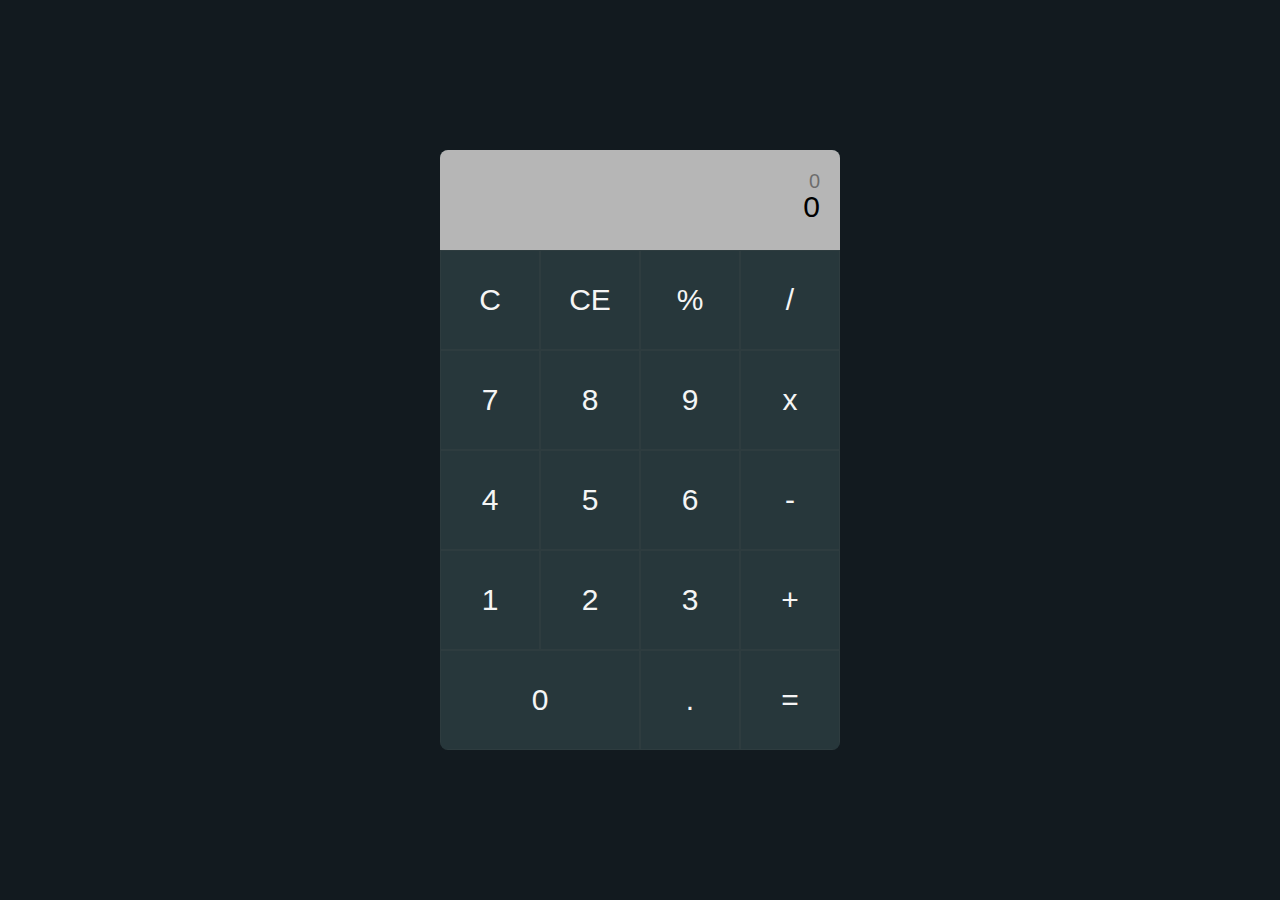
<file: afzalshox.html>
<!DOCTYPE html>
<html lang="en">

<head>
  <meta charset="UTF-8">
  <meta http-equiv="X-UA-Compatible" content="IE=edge">
  <meta name="viewport" content="width=device-width, initial-scale=1.0">
  <title>Jadval</title>
  <link rel="stylesheet" href="./steyle.css">
  <link rel="stylesheet" href="./main.css">
  <link rel="stylesheet" href="https://cdnjs.cloudflare.com/ajax/libs/font-awesome/5.15.4/css/all.min.css" integrity="sha512-1ycn6IcaQQ40/MKBW2W4Rhis/DbILU74C1vSrLJxCq57o941Ym01SwNsOMqvEBFlcgUa6xLiPY/NS5R+E6ztJQ==" crossorigin="anonymous" referrerpolicy="no-referrer" />

  <!--


 <h1>
<a href="https://www.google.com" title="bu tugma googie uchun">google</a>
<a href="index.html"title>="bu tugma index uchun">index</a>

<h2 id="past">
   
<a href="#tepa">pasga</a>
Lorem ipsum, dolor sit amet consectetur adipisicing elit. Nam ea quam reiciendis. Error obcaecati non alias eius libero officia ipsam consequuntur laudantium, asperiores, explicabo quam tempora corrupti possimus eaque fugiat! Quasi odio aspernatur a officia temporibus! Nam, sint iusto qui eum, alias ipsa amet quisquam, animi vel harum ab error id quasi reprehenderit mollitia repellat tempore doloribus dicta sapiente. Aspernatur rem, dolore nam eaque doloribus accusamus odio quis ea alias debitis soluta blanditiis aut dicta quas aperiam magnam fuga magni dolores! Quasi repudiandae earum ducimus? Quidem incidunt suscipit recusandae facere eum nobis molestias repellendus ea. Fugit hic atque veritatis delectus minima. Reiciendis culpa quod voluptatum nulla voluptates ipsa animi itaque rem recusandae reprehenderit rerum iure exercitationem, voluptate labore ipsam dignissimos. Dolores, quae quis voluptatibus voluptatum ipsa est aliquid praesentium porro temporibus voluptate ipsam expedita? Amet quas molestiae distinctio consequuntur nemo voluptatem sit nostrum repudiandae totam sequi quae voluptatibus, accusantium voluptate aliquid possimus aut vitae repellendus repellat delectus quam dolores est quos. Eveniet laudantium veritatis sapiente cupiditate soluta reiciendis, sequi earum, amet officiis commodi provident voluptatem. Numquam optio mollitia earum hic minima aut eveniet in qui cupiditate quos possimus, culpa porro quis cum, rerum nostrum asperiores modi perferendis animi labore reiciendis amet omnis totam a. Ex ratione porro nulla odio. Rem, aliquam magnam quae quaerat mollitia voluptatum quia. Quisquam quasi sit accusamus ex tempore? Perferendis eos vel vitae voluptates dolore repellendus veritatis blanditiis molestias, minus et beatae commodi deserunt reprehenderit tempora voluptas iure? Possimus, placeat nostrum error voluptate, recusandae quod quae iure, architecto nulla saepe doloremque dolore cumque molestiae nobis fuga? Ipsa possimus cupiditate itaque labore autem. Officia minima molestias odit consequuntur labore exercitationem perspiciatis ut vero, sapiente quos aut, laboriosam accusamus. Rem ullam illo, quia dignissimos mollitia delectus, possimus libero distinctio at error neque, reiciendis dolores adipisci dicta molestias eligendi? Et inventore, enim iusto obcaecati aspernatur eos tempore, nesciunt beatae ratione facere, facilis sapiente dicta quae. Doloribus recusandae dignissimos debitis reiciendis fugit iste sint ab quo sed quam repellat quibusdam officiis veritatis ex id esse vero, corrupti dolorem. Modi velit eveniet molestiae odit animi impedit illo repellendus minus ipsum, officia, dicta fuga reiciendis nesciunt quasi, numquam laboriosam nihil distinctio! Deserunt iusto nemo fugiat enim vitae exercitationem architecto qui doloribus sit aperiam beatae natus sequi, veniam sunt. Quis, facilis vero? Qui commodi temporibus rerum, quo culpa laboriosam veritatis amet delectus voluptatum distinctio animi voluptas voluptate maiores adipisci aliquam doloremque illum provident placeat necessitatibus nam a suscipit quae et. Numquam ipsum ut est suscipit non saepe dolores dicta, facilis corporis voluptatum. Pariatur dolores, cum nemo minima laudantium ab commodi maxime eum asperiores distinctio qui sint, rerum nisi ipsam fugit? Dignissimos necessitatibus minus cupiditate ad eius possimus, fuga, accusantium deleniti totam rem, magni facilis doloremque qui molestiae officiis illo voluptatibus! Porro reprehenderit inventore temporibus doloribus rerum explicabo mollitia quia nobis sit eligendi aspernatur ab aut ipsam, est asperiores ratione cum eius officia tenetur voluptatum a. Sint quae alias, provident asperiores amet ratione placeat quidem officiis nostrum beatae dolorum repudiandae consequatur, libero exercitationem adipisci!
</h2>





<h2>
Lorem ipsum dolor sit amet, consectetur adipisicing elit. Ipsa accusantium laudantium commodi? At magnam, aliquam facilis ullam quia voluptatem ab explicabo eligendi deserunt, incidunt repellendus voluptate autem veniam? Aliquam nam eligendi qui obcaecati non facilis laborum sequi vel aut, itaque ex. Quibusdam, facere tempore? Sint, quasi error itaque iste illo accusamus consectetur maiores possimus placeat at. Itaque minima, minus repudiandae cupiditate doloribus at alias perferendis exercitationem, architecto officia magni, ipsum esse maiores quasi beatae? Sed inventore est ab! Suscipit, tempore labore at illum blanditiis eaque aliquid delectus consequatur sequi, asperiores repellat corporis dignissimos animi quis doloribus earum quod aliquam eum quaerat officiis. Dolores vero officia culpa, minus nemo hic saepe quod velit ut facere similique nesciunt inventore ducimus optio minima voluptatem! Quibusdam beatae molestias sequi odio eaque, ratione quis blanditiis natus laudantium, delectus amet fuga debitis autem atque, illo quasi incidunt aut? Nesciunt id ad nemo temporibus voluptatem tempora natus corrupti distinctio possimus doloremque. Debitis placeat voluptatibus distinctio labore quia, adipisci, sunt ab in ipsa exercitationem consectetur harum recusandae ex vitae blanditiis voluptas vel repellendus. Ad, ea quas cupiditate facere maiores explicabo eaque tempora itaque vitae ipsam nihil officiis molestias rerum placeat consectetur veritatis animi. Vel similique quam hic aut saepe, cum veritatis natus voluptatibus laudantium eveniet ducimus dolorum mollitia sed commodi ab harum quisquam! Quos, sint dolor odit sit tempore ullam totam commodi neque cum ducimus ea explicabo voluptatum ipsum, nostrum labore eos. Ex laudantium possimus consequuntur unde aspernatur recusandae corrupti similique doloribus voluptates necessitatibus illo sunt sed assumenda voluptatem dolore debitis, ipsam minus esse blanditiis in consequatur asperiores. Ex dolores unde, deleniti dolore voluptas voluptatibus! Itaque provident, nihil placeat voluptatem quae modi dolorum ullam officia fugit accusamus repellendus aliquam, mollitia illo odit laboriosam recusandae dolorem adipisci aspernatur. Culpa asperiores dicta cumque impedit quod ea, voluptate numquam harum obcaecati sed quibusdam odio commodi, assumenda minus non iure perferendis consectetur nobis, cum quisquam. Deleniti minus quos ullam ratione quasi tempora, ab natus earum nemo non fugiat explicabo molestiae voluptatum consectetur quam, recusandae odio qui incidunt iste fuga? Nulla illo, labore veritatis laboriosam cum quibusdam architecto magni doloremque, voluptates, assumenda illum quis dolores minus maxime dicta accusamus aliquam rem fugit magnam enim quod? Maxime at impedit mollitia deserunt illum nulla. Non distinctio aspernatur quod alias nemo, aperiam obcaecati dolore dolorem hic repellendus esse, ullam vel voluptatem, impedit temporibus nisi neque magnam debitis similique officiis ratione. Corporis commodi, nihil aliquid accusamus, quo consectetur saepe quisquam culpa sint ex provident? Doloremque itaque magnam id unde cupiditate fuga, dolor veniam ducimus inventore libero odit corporis modi rerum officiis deserunt quasi! Aut atque, tempore vitae consectetur totam possimus perspiciatis odit, sapiente rem ipsa fugiat dolore debitis pariatur modi odio repellendus vero nemo non iure reiciendis? Cupiditate officiis esse, nam maiores quaerat quos rerum facilis, in expedita, iure a ducimus quia velit reprehenderit qui optio delectus ipsam nostrum. Vel asperiores quaerat, dolores corrupti eveniet dolore vero rerum, cum expedita voluptate fugit laudantium error ut. Earum distinctio labore eaque, tenetur perspiciatis voluptatem minima fugit consequatur voluptatibus laudantium. ipsum dolor sit amet consectetur adipisicing elit. Laborum voluptate consequatur iure expedita quaerat voluptas labore facilis impedit necessitatibus accusantium, amet, laudantium, nihil molestias veniam hic! Inventore eligendi maiores similique?
<h2 id="tepa">
<a href="#past">tepaga</a>
</h2>

<table border="1" width="500" height="300" bgcolor="white">

    <tr>
  <th>T/R</th>      
<th colspan="4">  Ismingiz familiya kasbi </th>



    </tr>
    <tr>
  <td ></td> </td> 
<td>afzalshox</td>
<td>kodirov</td>
<td>pragramis</td>
   </tr> 

    <tr>
<td>2</td>
 <td>asadbek</td>
 <td>azimov</td>
 <td></td>
 
  </tr> 

  <tr>
      <td></td>
 <td>3</td>
 <td>farux</td>
 <td>narzuivaef</td>

 </tr> 
  <tr>



</table>



<link rel="stylesheet" href="./steyle.css">


<h2>Afzalshox</h2>
<img src="./230116055_295774.jpg">


<video width="1210"height="1220"controls>
<source src="4_5775137069152076271.mp4" > 
</video>




  


<h1>afzalshox</h1>
<label for="ha">ha</label>
<input type="radio"name="rang"id="ha"><br>






<label for="yoq">yoq</label>
<input type="radio"name="rang"id="yoq"><br>


<label for="haa">haa</label>
<input type="checkbox"name="rang"id="haa"><br>


<label for="yoqq">yoqq</label>
<input type="checkbox"name="rang"id="yoqq">



<div class="box">
<h1>afzalshox </h1>

<h1 class="box-intem">asadbek</h1>

<h1 class="box-intem2">farux</h1>

<h1 class="box-intem3">Ser<span>quyosh</span></h1>
</div>
<div class="sinf">
<h3>welcome</h3>
<p>afzalshox</p>
Lorem ipsum dolor sit amet consectetur, adipisicing elit. Nam aut quas officiis quo? Expedita tenetur suscipit rerum ipsum officiis neque exercitationem ipsam illum harum. Voluptate minus possimus non vel consequuntur quidem dolorem ipsam architecto? Natus temporibus illum nam! Cumque minus, et sed aspernatur pariatur veritatis itaque rerum dolorem laboriosam, quibusdam placeat quia tenetur veniam sequi aliquam libero quisquam est quas nulla temporibus dolorum! Cum blanditiis quibusdam fugit ducimus? Veritatis debitis eum est ex dolores facilis. Ab impedit aliquid quibusdam cupiditate architecto quasi porro, dolore debitis esse deserunt, voluptatum asperiores quidem. Aliquam eius distinctio porro reiciendis. Iste excepturi autem pariatur ut nemo eaque et repudiandae non. Omnis accusantium maxime unde, dicta, velit explicabo quam sapiente blanditiis expedita iure debitis tempore. Quisquam fuga similique accusantium id non quia voluptatum. Ea voluptates minima earum sunt eligendi? Assumenda minima ad eaque sint consequuntur non, atque dignissimos, molestias nam ab error! Cumque, temporibus incidunt consequuntur ab impedit voluptates culpa et, excepturi, eveniet quasi laboriosam! Eos quasi repudiandae laudantium at enim asperiores aliquid excepturi repellat dolorem! Fugit ipsam, itaque atque laudantium nobis necessitatibus tenetur sit culpa cum possimus molestiae maxime incidunt temporibus minima optio eos minus dolorum iusto nostrum hic sapiente quaerat aliquid excepturi fugiat! Sed? ipsum dolor sit amet consectetur adipisicing elit. Laudantium cupiditate harum ut laboriosam? Debitis maxime aperiam nam culpa incidunt nemo modi quam autem velit quae, voluptatem suscipit, facere corporis vero?
</div>
<span>salom</span>





<div class="sinf">

  <h1>welcome</h1>
  <p>Afzalshox</p>
  <a href="#tepa">past</a>
  <h1 id="past"><span> welcome</span></h1><i> Lorem ipsum dolor sit amet consectetur adipisicing elit. Nobis incidunt alias excepturi nulla, modi odio doloribus eos quibusdam! Doloribus, possimus! Doloremque ratione sapiente facilis dolor laborum. Sapiente explicabo, ea quis quibusdam vitae vero in perferendis quas illum corporis inventore! Minima architecto nihil voluptatibus pariatur hic dicta neque facilis vel obcaecati, error nostrum autem quasi. Esse cumque, nisi tenetur error, suscipit iste explicabo minus placeat aperiam accusamus numquam quisquam aliquid dolore doloribus adipisci earum veniam fugiat impedit mollitia distinctio id officiis saepe? Hic repellendus corporis nemo perspiciatis quod cumque eum modi! Natus eum, rerum nihil, autem velit ad laboriosam sint blanditiis vel, labore harum adipisci nesciunt a voluptates fugit iste odit dolor! Commodi distinctio ullam natus, ad dolores, perspiciatis deserunt, adipisci magnam amet molestiae nam impedit atque corrupti? Odit exercitationem at tempora magnam doloremque in vero id ex labore, ab quibusdam totam voluptatibus neque nostrum recusandae molestias ipsum accusamus tempore quaerat debitis fuga obcaecati omnis velit quisquam! Id molestias repellendus sint, facere itaque ipsa! Iure, id facilis cupiditate impedit ullam ipsum totam. Commodi laborum mollitia dicta iure numquam at sint nostrum neque velit accusantium perferendis officia, officiis provident ipsa eveniet esse iste sunt error pariatur voluptatum cumque! Aperiam ut itaque voluptas cumque ab perferendis quae nostrum quasi possimus at molestiae odio accusamus ducimus, eos aliquid vero. Autem qui, itaque vitae similique eum voluptatum beatae placeat eos officia necessitatibus ipsa doloribus est nostrum aliquam odio facilis consequatur nam, unde numquam eaque repudiandae cupiditate! Sunt officiis dolorem laborum necessitatibus mollitia eum iusto dicta veniam architecto, inventore voluptatibus totam similique aspernatur excepturi autem quo. Nemo tempora, optio eligendi esse, ea blanditiis dolore a rem quisquam deleniti iure expedita? Ullam obcaecati molestiae similique accusamus necessitatibus ab nostrum accusantium quasi. Ipsam saepe expedita neque suscipit distinctio error. Non iusto porro perspiciatis sit, minus est aut aspernatur, sint nulla at, ipsum maiores quidem cum consequatur rem sunt adipisci officiis incidunt odio minima? Consequatur autem non dolorum recusandae adipisci nostrum illo hic aliquam ipsa officia explicabo illum, consectetur sapiente. Vel illo illum ea mollitia, doloremque tempora, incidunt omnis deserunt itaque eum, nesciunt non beatae dicta hic corporis saepe consectetur architecto! Suscipit repudiandae, libero nisi illo, repellendus delectus dicta dolores aperiam iusto eaque sunt sed maxime dolorum doloremque at quibusdam recusandae blanditiis quam temporibus nemo quos repellat laudantium. Eius veniam deleniti culpa aperiam suscipit, tempore voluptates ab. Beatae, at perferendis quaerat veritatis et ducimus, quisquam molestiae assumenda ex fuga natus asperiores ut iste aliquid nesciunt perspiciatis, expedita dicta placeat nemo illum cumque quidem ratione consequuntur. Nam placeat accusantium, iusto quas nulla sapiente, error id voluptatibus at dolor deserunt eos tempora vitae! Sint facere vero ex mollitia ullam? Animi quidem minima unde numquam odio voluptatum cumque, perferendis necessitatibus accusantium eum qui dolorem vel ullam nemo alias blanditiis aliquid quaerat beatae delectus! Aut sequi reprehenderit ullam minus quisquam nulla fuga voluptatum? Sequi voluptatum debitis sunt consequatur praesentium ea laboriosam voluptates repudiandae sint voluptas illo modi a commodi doloribus totam quaerat, provident aliquam facere fugiat numquam odit ipsum soluta error. Veniam neque aliquid doloremque, molestias laboriosam pariatur mollitia, amet non repellendus iure qui dolores consequatur magnam! Facilis quibusdam ipsa earum nesciunt dignissimos tempore vel similique quos, ut hic omnis fuga commodi expedita a unde et libero! Repudiandae adipisci minus consequatur commodi necessitatibus fuga laborum. Tempora, inventore reprehenderit officiis vel nobis debitis! 
<a href="#past">tepa</a>
<h1 id="tepa"></h1>


</div>

-->
<!-- afzalshox
<div>

</div>

  <div class="content">
    


      <div class="box">afzalshox</div>
      <div class="box2">asadbek</div>
      <div class="box3">uchquraka</div>

  </div>  -->
<!-- meniki abu
  <div class="content">
<div class="box"></div>


</div> -->
<!--  <div class="content">
  <div class="box"></div>
  
  
  </div>
     -->
<!--     
<div>
  <i class="fab fa-apple"></i>
      


</div>

<a href="http://google.com"><i class="fab fa-google"></i></a>

<a href="https://t.me/MIT_ProWeb"><i class="fab fa-telegram"></i></a>

-->
 <!--rang rang
 <div class="content"></div>
<div class="content1"></div>
<div class="content2"></div> -->
<!-- rasm chala
<div class="content">
  <i class="fas fa-camera-retro"></i>
  <div class="box">
<h1>Canon canonet</h1>
<i class="fas fa-star"></i>
<i class="fas fa-star"></i>
<i class="fas fa-star"></i>
<i class="fas fa-star"></i>

<i class="fas fa-star-half"></i>
<p>Lorem ipsum, dolor sit amet consectetur adipisicing elit. Inventore debitis ipsam sit iusto. Exercitationem.</p>
<div class="box1">$50</div>
<bottom>buy nov</bottom>


</div> 


  </div>
-->
<!-- rang barang
<div class="content">
  <div class="box"></div>
<div class="box"></div>
<div class="box"></div>



 

</div>


<h1>Lorem ipsum, dolor sit amet consectetur adipisicing elit. Doloremque officia perferendis alias culpa sit numquam aut quo qui soluta neque, libero ducimus maxime. Fugit iure culpa sint deleniti soluta distinctio id labore. Voluptas quaerat assumenda esse, tenetur ipsam ipsum iusto earum! Animi eos sunt sapiente sit velit corrupti dicta, sed qui veniam expedita est earum! Doloribus sed assumenda voluptates placeat ipsa ut laudantium cum nulla tenetur ad voluptatum eius doloremque unde sit incidunt ipsam dolorum eaque vero saepe odit rem minima, voluptate eos perferendis! Assumenda debitis quisquam numquam nesciunt quas praesentium magni a deleniti? Tenetur iste cupiditate ut, temporibus quos deserunt cum error ipsam excepturi rem suscipit blanditiis voluptate eaque perferendis veniam. Quaerat ab minus repellat ullam error ipsa dolor maiores quidem unde ratione eaque aliquid tempore facere, non consequatur consectetur temporibus suscipit, perspiciatis illum fugiat recusandae modi quod quam? Vel ab harum molestias quibusdam optio eveniet magnam perferendis nostrum explicabo, dolorum corporis. Odit dolorem quod sit velit aut cum assumenda fuga mollitia dignissimos incidunt iure eius deserunt reiciendis repellendus facere rerum explicabo sapiente dolorum, esse repudiandae quaerat doloremque. Deleniti, distinctio. Repellendus adipisci inventore aspernatur praesentium obcaecati tempora labore cum? Nisi sint quisquam officia architecto vitae deserunt nihil alias quae consectetur, explicabo quidem, sequi maiores dignissimos totam cupiditate in officiis amet accusamus laborum sapiente. Iure magnam, incidunt delectus dolores facilis accusamus beatae ducimus necessitatibus, facere quidem dolor iste blanditiis minus totam, exercitationem error ea provident officia adipisci architecto aliquam rem ipsa. Voluptates dignissimos id nobis vitae! Deserunt facilis nesciunt consequuntur ducimus recusandae laborum quasi impedit, adipisci id modi sequi dolore, quam possimus aspernatur, nobis itaque vel voluptatibus a voluptates architecto dicta unde quia maiores consectetur! Ipsa officiis sed ipsam, quas dolorem minus voluptates esse reiciendis eos nesciunt tempora incidunt amet dolores eligendi nisi quis tempore voluptate? Voluptate eum rem ab, nesciunt voluptatem esse quod qui odit ex cupiditate perferendis illo dicta eius dolor, inventore voluptatibus quisquam aliquam consectetur consequatur non nihil nisi iste earum vitae. Voluptatum quam tempore, omnis incidunt laborum vel! Ipsa incidunt laudantium consectetur, hic, repellendus placeat dolore, numquam similique molestias illo soluta eligendi pariatur natus! A exercitationem reprehenderit iure ipsa minima accusamus magni, obcaecati expedita libero id quas alias, adipisci accusantium pariatur corrupti voluptatum ullam possimus asperiores quis blanditiis, inventore iste recusandae aliquam voluptas? Optio provident voluptates quasi non fuga corporis dolorum labore magni ullam nobis necessitatibus eveniet dolorem architecto, sunt quisquam quis consequuntur dolor fugiat ea. Iure alias fuga quod ad dolor non sunt beatae minima ipsa ex veritatis vero officia hic, culpa quis, et fugit possimus? Amet accusantium laboriosam eligendi maxime explicabo veniam, sint esse vel deserunt ipsam consectetur culpa, unde ex vitae deleniti cum distinctio excepturi ratione incidunt eveniet doloribus illo asperiores sequi quos! Harum aliquid quam impedit animi doloremque porro quo nihil, ipsa totam dolores repellendus labore vitae ut, aliquam ex quod corrupti repellat cupiditate temporibus deleniti, nobis dolorum. Earum incidunt tenetur ut laudantium ea odit voluptates dignissimos provident eligendi maxime libero consequuntur aliquam magni facere eius eum quisquam id, et fugit delectus!</h1> -->
<!-- 
<div class="content">
  <div class="box"></div>
<div class="box"></div>
<div class="box"></div>
<div class="box1"></div>


 

</div> -->
<!-- topadi

<div class="box">
<ul>
<li>Home</li>
<li>Abeut</li>
<li class="box2">Contakt

<ul>
  <li>1</li>
  <li>2</li>
  <li>3</li>

</ul>

</li>
</ul>


</div>
  -->
<!-- quticha
<div class="contenr">
<div class="boxbig">
<div class="box"><div class="radius"><i class="fas fa-user"></i></div><h1>profile</h1></div>
<div class="box"><div class="radius"><i class="fas fa-id-badge"></i></div><h1>contacts</h1></div>
<div class="box"><div class="radius"><i class="fas fa-heart"></i></div><h1>favoroites</h1></div>


</div>

</div> -->
<!-- Salat
  <div class="box">
    <div class="zakaz">
      <ul>
        <li><a href="tel:+998(98)200-12-50">Заказ</a></li>
        <li>(98)200-12-50</li>
         <li><a href="tel:+998(98)200-12-50">(97)777-77-77</a></li> 
      </ul>
      <div class="box1"> 🚚 Доставка бесплатная 🚕</div>
 
    </div>
  </div> -->
<!--javaskrip
<scri pt src="./index.js">
 var ozgaruvchi=12;
 let zamonaviyOzgaruvchi = aaaaaaaaaaaaaaaaaaaaaa;
const ozgarmaydi ="ism ABUUU";

console.log(ozgarmaydi);
console.log( ozgaruvchi);
 console.log(zamonaviyOzgaruvchi);
 document.write(ozgarmaydi);
 
//  alert(ozgarmaydi); 
// prompt("Kodni ayting");
// prompt("saitni nechi baxoda baxolisiz");
// prompt("isminmgizniu kiriting");
</script>
-->
<!-- so'z

<ul>
  <li>neksi</li>
  <li>damas</li>
  <li class="box1">malibu
    <ul>
      <li>1</li>
      <li>2</li>
      <li>3</li>
    </ul>
  </li>
</ul>
 -->
<!-- uyga buxchalar
<div class="content">

<div class="box">
<div class="box2"></div>
<div class="box3"></div>
<div class="box4"></div>
<div class="box5"></div>
<div class="box6"></div>
<div class="box7"></div>
<div class="box8"></div>
<div class="box9"></div>


</div>
</div> -->
<!-- Azizon
  <header>
<h1>Azizon</h1>
<nav>
<ul>
  <li><a class="color" href="#">Home</a></li>
  <li><a href="#">About</a></li>
  <li><a href="#">Produkt</a></li>
  <li><a href="#">Contact</a></li>
</ul>
</nav>
</header>
 -->
<!-- <div class="box">
</div>
<button>jonastish</button>
<button class="qabul">qabul</button> 
<script src="./index.js"></script> -->
<!-- <style>
button{
background-color: rgb(255, 0, 0);
padding: 10px 30px;
}

.box{
width: 400px;
height: 300px;
background-color: blueviolet;
}

.img{
width: 500px;
height: 500px;
}

input{
margin-top: 100px;
} -

</style> -->
</head>
<body>
<!-- <input tupe="password"><br>

<button>1</button>
<button>2</button>
<button>3</button>
<button>4</button>
 -->
<!-- x=o
 <body>  
  <h1> Tic Tac Toe </h1>  
  <div id="container">  
       <div class="block">  
            <div id="box1" class="box top left">  
                 <span data-player="none" onclick="play(this)">&nbsp;</span>  
            </div>  
            <div id="box2" class="box top">  
                 <span data-player="none" onclick="play(this)">&nbsp;</span>  
            </div>  
            <div id="box3" class="box top right">  
                 <span data-player="none" onclick="play(this)">&nbsp;</span>  
            </div>  
       </div>  
       <div class="block">  
            <div id="box4" class="box left">  
                 <span data-player="none" onclick="play(this)">&nbsp;</span>  
            </div>  
            <div id="box5" class="box">  
                 <span data-player="none" onclick="play(this)">&nbsp;</span>  
            </div>  
            <div id="box6" class="box right">  
                 <span data-player="none" onclick="play(this)">&nbsp;</span>  
            </div>  
       </div>  
       <div class="block">  
            <div id="box7" class="box left bottom">  
                 <span data-player="none" onclick="play(this)">&nbsp;</span>  
            </div>  
            <div id="box8" class="box bottom">  
                 <span data-player="none" onclick="play(this)">&nbsp;</span>  
            </div>  
            <div id="box9" class="box right bottom">  
                 <span data-player="none" onclick="play(this)">&nbsp;</span>  
            </div>  
       </div>  
  </div>  
</body>   -->


<section>  
  <div class="container">  
   <div class="calculator">  
    <div class="display">  
     <div class="display-1">0</div>  
     <div class="display-2">0</div>  
     <div class="temp-result"></div>  
    </div>  
    <div class="all_button">  
     <div class="button all-clear">C</div>  
     <div class="button last-entity-clear">CE</div>  
     <div class="button operation">%</div>  
     <div class="button operation">/</div>  
     <div class="button number">7</div>  
     <div class="button number">8</div>  
     <div class="button number">9</div>  
     <div class="button operation">x</div>  
     <div class="button number">4</div>  
     <div class="button number">5</div>  
     <div class="button number">6</div>  
     <div class="button operation">-</div>  
     <div class="button number">1</div>  
     <div class="button number">2</div>  
     <div class="button number">3</div>  
     <div class="button operation">+</div>  
     <div class="button btn-0 number">0</div>  
     <div class="button number dot">.</div>  
     <div class="button equal">=</div>  
    </div>  
   </div>  
  </div>  
 </section>  
<script src="./index.js"></script>
</body>
</html>
</file>
<file: steyle.css>
/* .box{
width: 200px;
height: 200px;
background-color: black;
display: none;
}
.tugma{
display: block;
}
.tug{

display: none;
} */
/* 
h1{
color: thistle;
background-color: teal;
}
span{
  color: rgb(255, 1, 1);
}
.box {
  background-color: blanchedalmond;
}
.box-intem{
background-color:blue ;
color:coral;
}
.box-intem2{
background-color: darkorange;
color: deeppink;
}
.box-intem3{
  background-color: indianred;
  color: peru;
}
.box span{
  color: rgb(117, 117, 64);
}
.sinf{
background-color: darkcyan;
  color: black;
}
.sinf h3{
  text-align:center
}
#past{
  text-align: center;
}*/
/*afzalshox
 .content{
width: 900px;
height: 500px;
background-color: rgb(0, 0, 0);
}
.box{
transition: 1s;
opacity: 0;
z-index: 999;
font-size: 30px;
color: rgb(255, 251, 0);
}
.content:hover .box{
transform: translateX(500px);
opacity: 6;
}
.box2{
  font-size: 30px;
  transition: 1s;
  opacity: 0;
  z-index: 999;
 color: rgb(251, 255, 0);
  }
  .content:hover .box2{
  transform: translateX(600px);
  opacity: 6;
  }
  .box3{
    font-size: 30px;
    transition: 1s;
    opacity: 0;
    z-index: 999;
    color: rgb(251, 255, 0);
    }
    .content:hover .box3{
    transform: translateX(700px);
    opacity: 6;
    z-index: 999;
    color: rgb(255, 208, 0);
    }*/
/* meniki abu
.content{
width: 100%;
height: 100vh;
position: relative;
}
.box{
position: absolute;
width: 300px;
height: 300px;
background-color: saddlebrown;
animation-name:box;
animation-duration: 3s;
animation-iteration-count: infinite;
}
@keyframes box{
0%{left: 0px;opacity: 0;}
50%{left:600px;opacity: 1 ;}
100%{left:1200px;opacity:0; }
}*/
/* .content{
  width: 100%;
  height: 100vh;
  position: relative;
  }
  .box{
  position: absolute;
  left: 150px;
  top: 100px;
  width: 300px;
  height: 300px;
  background-color: rgb(255, 0, 0);
  animation-name:box;
  animation-duration: 4s;
  animation-iteration-count: infinite;
  }
  @keyframes box{
  0%{left:100px;}
  25%{left:100px;transform:translateX(560px); border-radius:50%;} 
  50%{left:660px;transform:translateY(560px); border-radius:0%;}
  75%{left:100px;transform:translateY(560px); border-radius:50%;}
  100%{left:100px;transform:translateY(0); border-radius: 0%;}
  }*/
/* 555555
.fab{
font-size: 690px;
}
.fa-apple{
  font-size: 890px;
}
/* .content:hover .box{
transform:translateY(-500px);
transition:4s;
} */
/* rang rang
  .content{
    width: 800px;
    height: 800px;
    background-image: linear-gradient(45deg,yellow,black,crimson,green,red,blue);
    }
    .content1{ 
      width: 800px;
      height: 800px;
      background-image:radial-gradient(yellow,black,crimson,green,red,blue);
      }
      .content2{
        width: 800px;
        height: 800px;
        background-image: linear-gradient(yellow,black,crimson,green,red,blue);
        margin-left:800px;
        margin-top: -1600px;
        }*/
/* rasm chala
.content{
width: 600px;
height: 1000px;
padding-top:320px;
border:1px solid;
box-sizing: border-box;
margin-left: 800px;
}
.box{
width: 600px;
height: 500px;
background-color: rgb(0, 0, 0);
border-top-right-radius:30% ;
color:#fff;
padding-top: 30px;
}
.fa-camera-retro{
    font-size: 400px;
    margin-top: -400px;
    padding-bottom: 120px;
    margin-left:100px;  
  } 
  .box h1{

    margin-left: 30px;
    font-size: 40px;
  }
.fa-star{
  font-size: 30px;
    margin-top: 20px;
  
    color: yellow;
margin-left: 30px;
}
.fa-star-half{
  font-size: 30px;
  margin-top: 20px;
  color: yellow;
  margin-left: 30px;
}
.box p{
font-size:25px;
color: #777;
margin:30px 20px 0 30px;
}
.box1{
  font-size: 50px;
margin-top:50px;
margin-left: 30px;
} */
/* bux rang baran
.content{
  width: 100%;
  display: flex;
  flex-wrap: wrap; 
}
.box{
  width: 300px;
  height: 300px;
  background-color: rgb(0, 0, 0);
  margin-left: 100px;
  margin-top: 150px;
}
h1{
color: rgb(255, 255, 255);
background: rgb(255, 0, 0);
font-size: 30px;
}*/
/*  
.content{
  width: 100%;
  height: 100vh;
  margin-top: 0px;
   display: flex; 
  flex-wrap: wrap;
}
.box{
  width: 150px;
  height: 150px;
  background-color: rgb(206, 202, 202);
  margin-left: 200px;
  margin-top: 350px;
  margin-bottom: 300px;
}
.box1{
  width: 950px;
  height: 950px;
background-color: brown;
padding-top: 500px;
} */
/* topadi
.box ul{ 
display: flex;
justify-content: space-around;
}
.box ul li{
margin-left: 20px;
font-size: 50px;        
align-items: center;
}
.box2 ul{
display: none;
}
.box2:hover ul{
display: block;
animation-play-state:paused;
}*/
/*quticha
.contenr{
width: 100%;
height: 100vh;
background:blue;
display: flex ;
align-content:center;
justify-content: center;
}
.boxbig{ 
  width: 800px;
height: 600px;
background: brown;
display: flex ;
justify-content: space-around;
align-items:center;
margin-top: 30px;
}
.box{
width: 200px;
height: 200px;
 background-color: black;
 display: flex;
justify-content:space-around;
align-items: center;
flex-direction: column;
color:white;
}
.radius{
  width: 90px;
  height:90px;
  background: red;
  border-radius: 50%;
  display: flex;
  justify-content: center;
  align-items:center;
}
h1{

  margin-top: -40px;
}
.fas{
font-size: 50px;
}
.fas{
font-size: 50px;
}
.fas{
  font-size: 50px;
  }*/
/*salat 
body{
  width: 100%;
  height: 100vh;
  display: flex;                       
  justify-content: center;
  box-sizing: border-box;
}

  .box{
  width:70%;
  height: 90vh;
  background: url(./photo_2021-09-15_22-34-45.jpg);
  background-size: cover;
  display: flex;
  align-items: flex-end;
}

.box1{
font-size: 27px;
  margin-left: 140px; 


}
.box ul{
  display: flex;
  align-items: center;
  justify-content: space-around;
  list-style: none;

}

.box ul a{
  color: rgb(0, 0, 0);
  text-decoration: none;
  font-size: 40px;
}

.box ul li{
  font-size: 40px;
  color: rgb(0, 0, 0);
}  */  
/* so'z

   
ul{
  display: flex;
  justify-content: space-around;
  align-items: center;
  position: relative;
}
.box1 ul{
  display: flex;
  flex-direction: column;
  position: absolute;
  display: none;

}

.box1:hover ul{
display: block;
margin-top: 10px;
margin-left: -30px;
text-align: center;
position: absolute;

font-size: 20px;
 background-color: rgba(44, 36, 151, 0.705);
} */
  /* padding-top: 90px;
  padding-left: 90px;
  margin-bottom: 90px; */
/*

 @keyframes box{
0%{left: 0;top: 0;}
25%{left:500px; top: 1000px;}
40%{left:1000px; top:0}
75%{left:1400px; top:1000px}
 100%{left:2000px; top:0px;} 
777755444447777
} 
 */
/* uyga buxchlar
.content{
  width: 100%;
  height: 100vh;
  display: flex;                       
  justify-content: center;
  background-color: chocolate;

  /* box-sizing: border-box; 

}
.box{

  width:80%;
  height: 80vh;
  margin-left: 50px;
display: flex;                       
justify-content: center;
align-self: center;
background-color: crimson;
}
.box2{
  width: 150px;
  height:150px;
margin-left: 50px;
  justify-content: center;
  background-color: rgb(0, 0, 0);

}

.box3{
  width: 150px;
  height:150px;
  margin-left: 50px;
    justify-content: center;
    background-color: rgb(0, 0, 0);
  }
  .box4{
    width: 150px;
    height:150px;
  margin-left: 50px;
    justify-content: center;
    background-color: rgb(0, 0, 0);
 }

.box5{
  width: 150px;
  height:150px;
  margin-left: 50px;
    justify-content: center;
    background-color: rgb(0, 0, 0);
  }
  .box6{
    width: 150px;
    height:150px;
    margin-left: 50px;
          justify-content: center;
          background-color: rgb(0, 0, 0);
        }
        
        .box7{
          width: 150px;
          height:150px;
          margin-left: 50px;
 justify-content: center;
  background-color: rgb(0, 0, 0);
  }
  .box8{
    width: 150px;
    height:150px;
 margin-left: 50px;
 justify-content: center;
  background-color: rgb(0, 0, 0);
 }
            
 .box9{
  width: 150px;
  height:150px;
  justify-content: center;
  align-self: center;
 /* margin-left: 10px;
 margin-top: 300px; 
 justify-content: center;
 background-color: rgb(0, 0, 0);

 }
  */
/*   Azizon
  *{
 margin: 0; 
 padding: 0; 
 box-sizing: border-box; 
 font-size: sans-serif;
  }
header{
width: 100%;
padding: 15px 0;
background-color: cornsilk ;
display: flex;
align-items: center;
justify-content: space-between;
}
header h1{
margin-left: 170px;
font-size: 35px;
}
nav{
margin-right: 170px;
}
nav ul{
display: flex;
justify-content: center;
align-items: center;
list-style: none;

} */

/* x=o
body{  
  background: ghostwhite;  
  color: dimgray;  
  font-family: 'Quicksand', serif;  
  text-align: center;  
}  
h1{font-size: 200%;}  
#container {  
  margin: 5% auto;  
  border-radius:5px; -webkit-border-radius:5px; -moz-border-radius:5px;  
  text-align: center;  
}  
.box{  
  display: inline-block;  
  border: 1px solid grey;  
  width: 100px;  
  height: 100px;  
  text-align: center;  
  box-sizing:border-box; -webkit-box-sizing: border-box; -moz-box-sizing: border-box;  
  padding: 0px;  
}  
span{  
  position: absolute;  
  font-size: 75px;  
  font-family: 'Raleway', sans-serif;  
  text-align: center;  
  height: 75px;  
  width: 75px;  
  padding: 0px;  
  margin: 5px;  
  margin-left: -35px;  
}  
.top{border-top: none;}  
.bottom{border-bottom: none;}  
.left{border-left: none;}  
.right{border-right: none;}  
.alert{  
  height: 75px;  
  width : 125px;  
  display: inline-block;  
  background: ghostwhite;  
  position: relative;  
  z-index: 7;  
  margin-top: -50%;  
  border-radius: 20px; -webkit-border-radius: 20px; -moz-border-radius: 20px;  
  box-shadow: 0 0 75px 2px dimgray;  
  animation: larger 0.5s; -webkit-animation: larger 0.5s; -moz-animation: larger 0.5s;  
  animation-fill-mode: forwards; -webkit-animation-fill-mode: forwards; -moz-animation-fill-mode: forwards;  
  box-sizing: content-box; -webkit-box-sizing: content-box; -moz-box-sizing: content-box;  
  padding:30px;  
  bottom: 50px;  
  top: 0px;  
}  
@keyframes larger{ from{height: 75px; width: 125px;} to{height: 100px;width: 250px;}}  
@-webkit-keyframes larger{ from{height: 75px; width: 125px;} to{height: 100px;width: 250px;}}  
@-moz-keyframes larger{ from{height: 75px; width: 125px;} to{height: 100px;width: 250px;}}  
@-o-@keyframes larger{ from{height: 75px; width: 125px;} to{height: 100px;width: 250px;}}  
button{  
  background: dimgray;  
  border-radius: 2px; -webkit-border-radius: 2px; -moz-border-radius: 2px;  
  color: ghostwhite;  
  border: none;  
  outline: none;  
}  
button:focus{background: silver;}  
.activeBox{background: silver;}   */


* {  
  padding: 0;  
  margin: 0;  
  box-sizing: border-box;  
 }  
 html {  
  font-family: "Montserrat", sans-serif;  
 }  
 section {  
  background-color: rgb(18, 26, 31);  
  min-height: 100vh;  
  width: 100%;  
  display: flex;  
  align-items: center;  
  justify-content: center;  
 }  
 .container {  
  width: 90%;  
  max-width: 400px;  
  background-color: rgb(39, 55, 59);  
  border-radius: 8px;  
  overflow: hidden;  
 }  
 .display {  
  background-color: rgb(182, 182, 182);  
  height: 100px;  
  width: 100%;  
  text-align: right;  
  padding: 20px;  
  font-size: 30px;  
  position: relative;  
 }  
 .display-1 {  
  opacity: 0.4;  
  font-size: 20px;  
  height: 20px;  
  overflow: hidden;  
 }  
 .temp-result {  
  position: absolute;  
  bottom: 0;  
  left: 10;  
  font-size: 20px;  
  opacity: 0.3;  
 }  
 .all_button {  
  color: whitesmoke;  
  display: grid;  
  grid-template: repeat(4, 1fr) / repeat(4, 1fr);  
 }  
 .button {  
  border: 0.5px solid rgba(92, 92, 92, 0.137);  
  display: inline-block;  
  height: 100px;  
  width: 100%;  
  display: flex;  
  align-items: center;  
  justify-content: center;  
  font-size: 30px;  
  cursor: pointer;  
 }  
 .button:hover {  
  background-color: rgb(30, 43, 46);  
 }  
 .btn-0 {  
  grid-column: 1/3;  
 }
</file>
<file: main.css>
/*rang barang
 @media(max-width:900px){

.box{
background-color: rgb(68, 0, 255);
width: 40%;
}

.content{
flex-wrap:wrap;
justify-content: center;

}

body{
background-color: rgb(0, 0, 0);


}

h1{
    color: rgb(208, 255, 0);
    background: rgb(255, 0, 255);
    font-size: 30px;
    }

} */



@media(max-width:900px){

    .box{
    background-color: rgb(68, 0, 255);
    width: 40%;
    }
    
    .content{
    flex-wrap:wrap;
    justify-content: center;
    
    }
    
    body{
    background-color: rgb(0, 0, 0);
    
    
    }
    
    
      
    }
</file>
